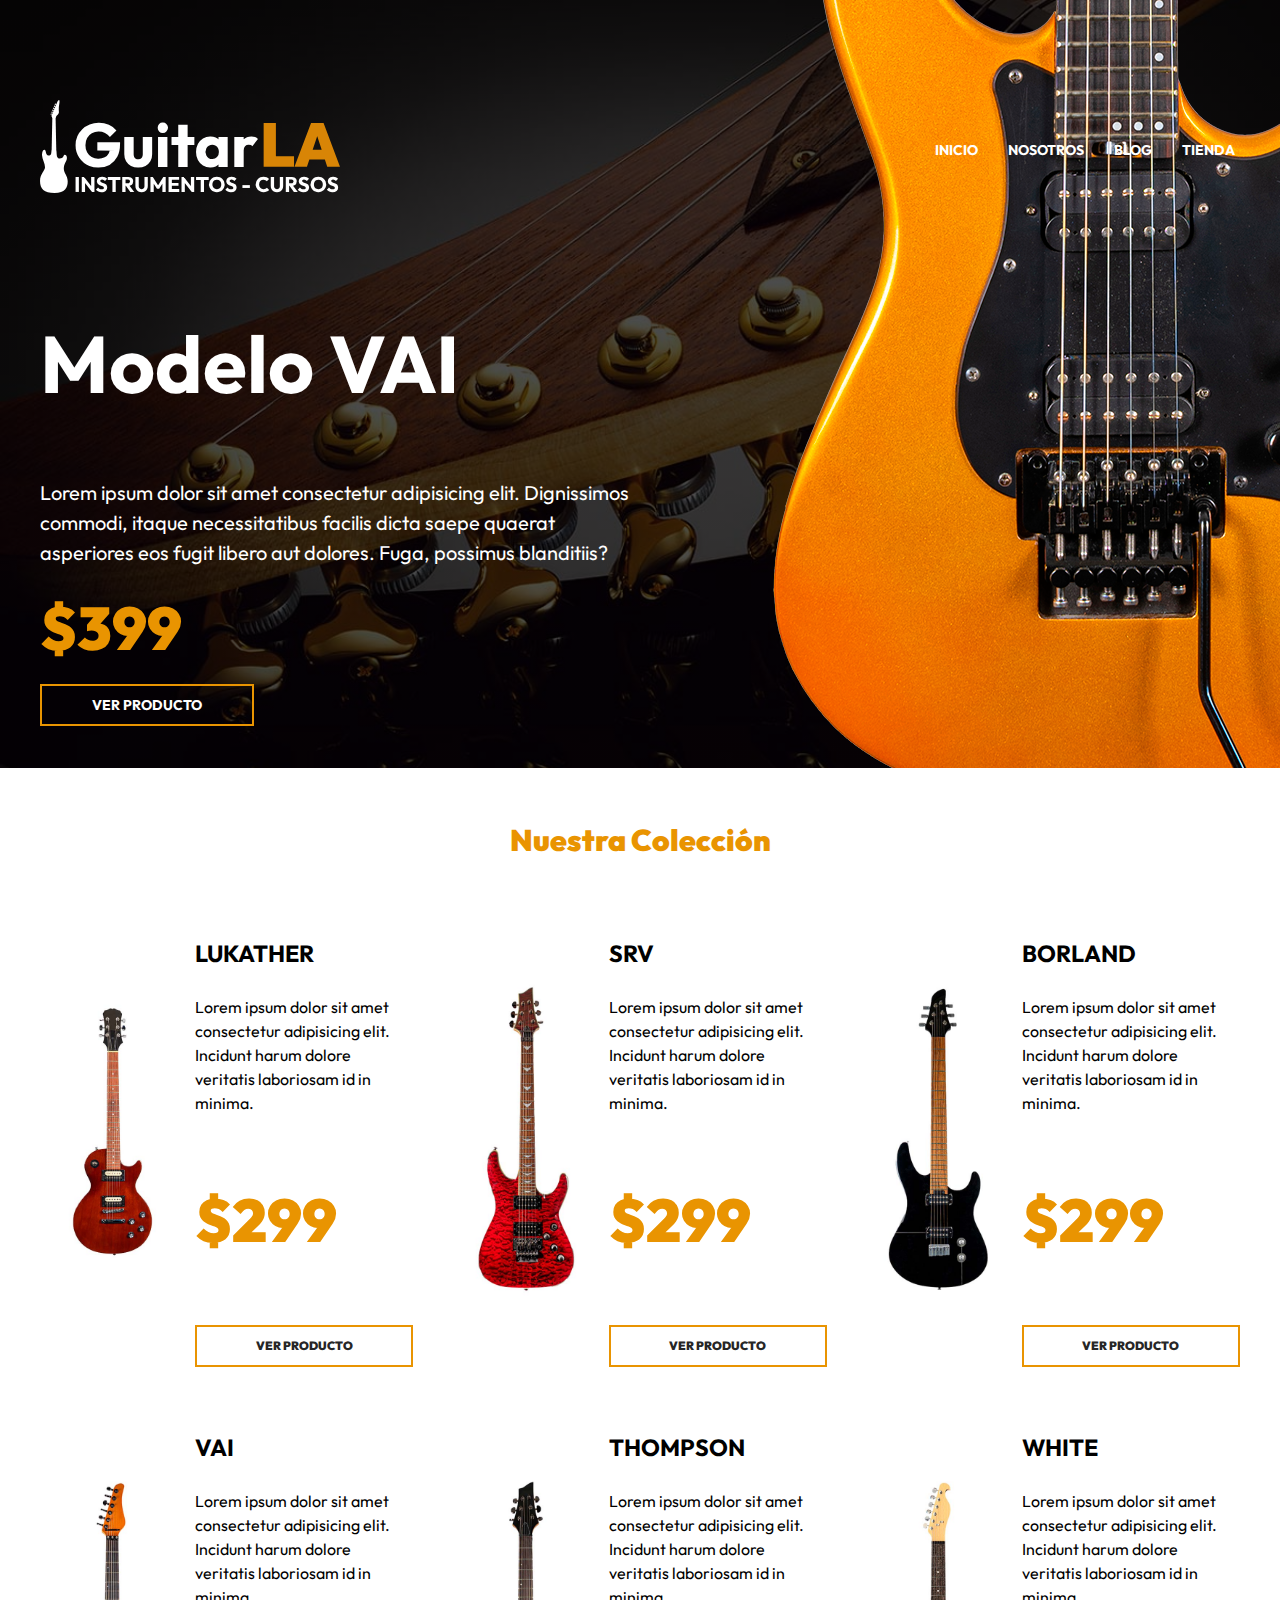
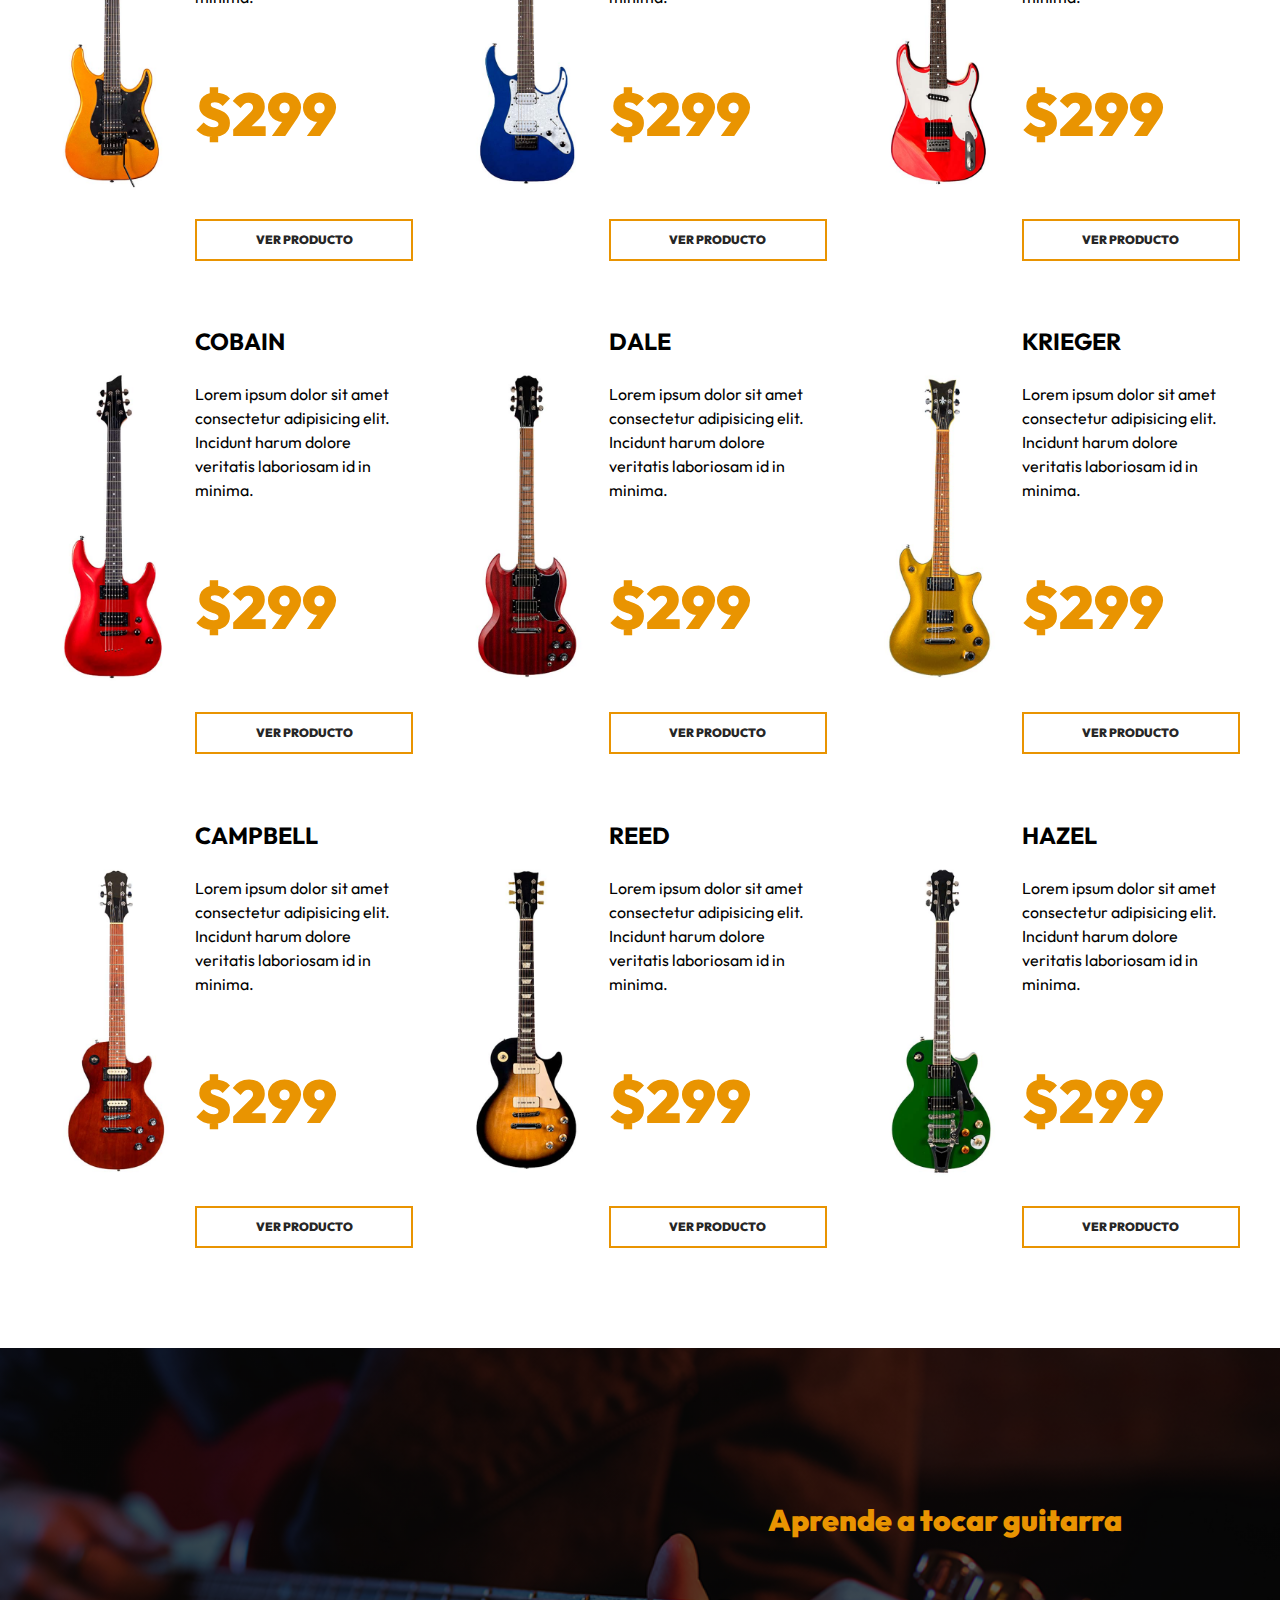
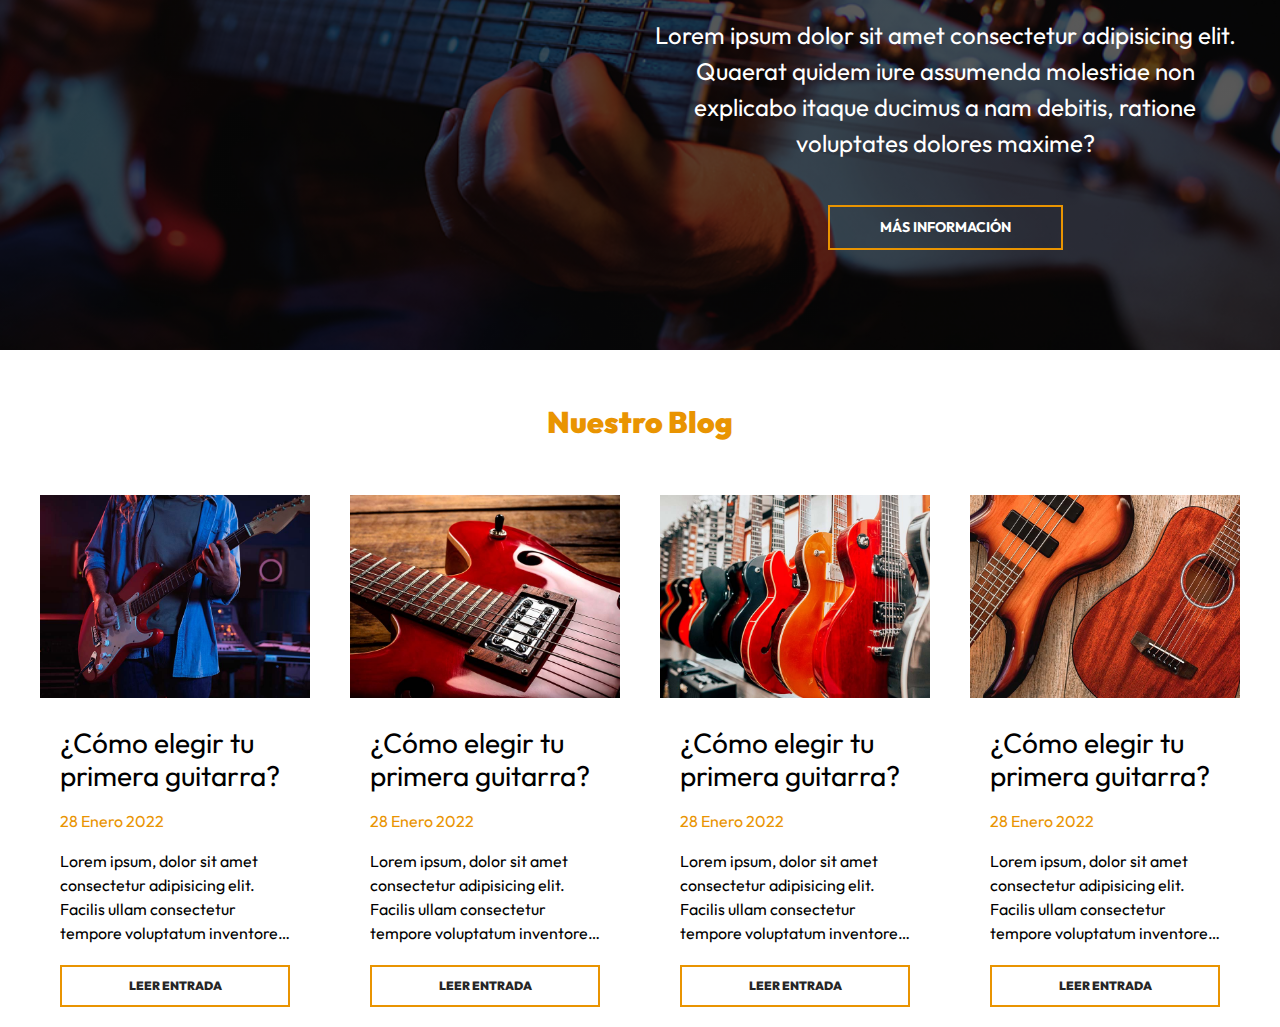
<file: index.html>
<!DOCTYPE html>
<html lang="en">
<head>
    <meta charset="UTF-8">
    <meta http-equiv="X-UA-Compatible" content="IE=edge">
    <meta name="viewport" content="width=device-width, initial-scale=1.0">
    <title>GuitarLA Store</title>
    <link rel="stylesheet" href="css/normalize.css">
    <link rel="preconnect" href="https://fonts.googleapis.com">
    <link rel="preconnect" href="https://fonts.gstatic.com" crossorigin>
    <link href="https://fonts.googleapis.com/css2?family=Outfit:wght@400;700;900&display=swap" rel="stylesheet"> 
    <link rel="stylesheet" href="css/app.css">
</head>
<body>
    <header class="header">
        <div class="header__contenedor">
            <div class="header__barra">
                <a href="/"><img src="img/logo.svg" alt="imagen-logo" class="header__logo"></a>
                <nav class="navegacion">
                    <a class="navegacion__enlace" href="index.html">Inicio</a>
                    <a class="navegacion__enlace" href="nosotros.html">Nosotros</a>
                    <a class="navegacion__enlace" href="blog.html">Blog</a>
                    <a class="navegacion__enlace" href="tienda.html">Tienda</a>
                </nav>
            </div> <!--barra-->
        
            <div class="modelo">
                <h1 class="modelo__nombre">Modelo VAI</h1>
                <p class="modelo__descripcion">Lorem ipsum dolor sit amet consectetur adipisicing elit. Dignissimos commodi, itaque necessitatibus facilis dicta saepe quaerat asperiores eos fugit libero aut dolores. Fuga, possimus 
                    blanditiis?</p>
                <p class="modelo__precio">$399</p>
                <a href="producto.html" class="modelo__enlace">Ver Producto</a>
                <img src="img/header_guitarra.png" alt="mmodelo guitarra" class="header__guitarra">
            </div>
    </div>
    </header>
    <main class="productos">
        <div class="productos__contenedor">
            <h2 class="productos__heading">Nuestra Colección</h2>
            <div class="productos__grid">
                <div class="producto">
                    <img src="img/guitarra_01.jpg" alt="Guitarra imagen" class="producto__imagen">
                    <div class="producto__contenido">
                        <h3 class="producto__nombre">Lukather</h3>
                        <p class="producto__descripcion">Lorem ipsum dolor sit amet consectetur adipisicing elit. Incidunt harum dolore veritatis laboriosam id in minima.</p>
                        <p class="producto__precio">$299</p>
                        <a href="producto.html" class="producto__enlace">Ver Producto</a>
                    </div>
                </div> <!--Producto-->
                <div class="producto">
                    <img src="img/guitarra_02.jpg" alt="Guitarra imagen" class="producto__imagen">
                    <div class="producto__contenido">
                        <h3 class="producto__nombre">SRV</h3>
                        <p class="producto__descripcion">Lorem ipsum dolor sit amet consectetur adipisicing elit. Incidunt harum dolore veritatis laboriosam id in minima.</p>
                        <p class="producto__precio">$299</p>
                        <a href="producto.html" class="producto__enlace">Ver Producto</a>
                    </div>
                </div> <!--Producto-->
                <div class="producto">
                    <img src="img/guitarra_03.jpg" alt="Guitarra imagen" class="producto__imagen">
                    <div class="producto__contenido">
                        <h3 class="producto__nombre">Borland</h3>
                        <p class="producto__descripcion">Lorem ipsum dolor sit amet consectetur adipisicing elit. Incidunt harum dolore veritatis laboriosam id in minima.</p>
                        <p class="producto__precio">$299</p>
                        <a href="producto.html" class="producto__enlace">Ver Producto</a>
                    </div>
                </div> <!--Producto-->
                <div class="producto">
                    <img src="img/guitarra_04.jpg" alt="Guitarra imagen" class="producto__imagen">
                    <div class="producto__contenido">
                        <h3 class="producto__nombre">VAI</h3>
                        <p class="producto__descripcion">Lorem ipsum dolor sit amet consectetur adipisicing elit. Incidunt harum dolore veritatis laboriosam id in minima.</p>
                        <p class="producto__precio">$299</p>
                        <a href="producto.html" class="producto__enlace">Ver Producto</a>
                    </div>
                </div> <!--Producto-->
                <div class="producto">
                    <img src="img/guitarra_05.jpg" alt="Guitarra imagen" class="producto__imagen">
                    <div class="producto__contenido">
                        <h3 class="producto__nombre">Thompson</h3>
                        <p class="producto__descripcion">Lorem ipsum dolor sit amet consectetur adipisicing elit. Incidunt harum dolore veritatis laboriosam id in minima.</p>
                        <p class="producto__precio">$299</p>
                        <a href="producto.html" class="producto__enlace">Ver Producto</a>
                    </div>
                </div> <!--Producto-->
                <div class="producto">
                    <img src="img/guitarra_06.jpg" alt="Guitarra imagen" class="producto__imagen">
                    <div class="producto__contenido">
                        <h3 class="producto__nombre">White</h3>
                        <p class="producto__descripcion">Lorem ipsum dolor sit amet consectetur adipisicing elit. Incidunt harum dolore veritatis laboriosam id in minima.</p>
                        <p class="producto__precio">$299</p>
                        <a href="producto.html" class="producto__enlace">Ver Producto</a>
                    </div>
                </div> <!--Producto-->
                <div class="producto">
                    <img src="img/guitarra_07.jpg" alt="Guitarra imagen" class="producto__imagen">
                    <div class="producto__contenido">
                        <h3 class="producto__nombre">Cobain</h3>
                        <p class="producto__descripcion">Lorem ipsum dolor sit amet consectetur adipisicing elit. Incidunt harum dolore veritatis laboriosam id in minima.</p>
                        <p class="producto__precio">$299</p>
                        <a href="producto.html" class="producto__enlace">Ver Producto</a>
                    </div>
                </div> <!--Producto-->
                <div class="producto">
                    <img src="img/guitarra_08.jpg" alt="Guitarra imagen" class="producto__imagen">
                    <div class="producto__contenido">
                        <h3 class="producto__nombre">Dale</h3>
                        <p class="producto__descripcion">Lorem ipsum dolor sit amet consectetur adipisicing elit. Incidunt harum dolore veritatis laboriosam id in minima.</p>
                        <p class="producto__precio">$299</p>
                        <a href="producto.html" class="producto__enlace">Ver Producto</a>
                    </div>
                </div> <!--Producto-->
                <div class="producto">
                    <img src="img/guitarra_09.jpg" alt="Guitarra imagen" class="producto__imagen">
                    <div class="producto__contenido">
                        <h3 class="producto__nombre">Krieger</h3>
                        <p class="producto__descripcion">Lorem ipsum dolor sit amet consectetur adipisicing elit. Incidunt harum dolore veritatis laboriosam id in minima.</p>
                        <p class="producto__precio">$299</p>
                        <a href="producto.html" class="producto__enlace">Ver Producto</a>
                    </div>
                </div> <!--Producto-->
                <div class="producto">
                    <img src="img/guitarra_10.jpg" alt="Guitarra imagen" class="producto__imagen">
                    <div class="producto__contenido">
                        <h3 class="producto__nombre">Campbell</h3>
                        <p class="producto__descripcion">Lorem ipsum dolor sit amet consectetur adipisicing elit. Incidunt harum dolore veritatis laboriosam id in minima.</p>
                        <p class="producto__precio">$299</p>
                        <a href="producto.html" class="producto__enlace">Ver Producto</a>
                    </div>
                </div> <!--Producto-->
                <div class="producto">
                    <img src="img/guitarra_11.jpg" alt="Guitarra imagen" class="producto__imagen">
                    <div class="producto__contenido">
                        <h3 class="producto__nombre">Reed</h3>
                        <p class="producto__descripcion">Lorem ipsum dolor sit amet consectetur adipisicing elit. Incidunt harum dolore veritatis laboriosam id in minima.</p>
                        <p class="producto__precio">$299</p>
                        <a href="producto.html" class="producto__enlace">Ver Producto</a>
                    </div>
                </div> <!--Producto-->
                <div class="producto">
                    <img src="img/guitarra_12.jpg" alt="Guitarra imagen" class="producto__imagen">
                    <div class="producto__contenido">
                        <h3 class="producto__nombre">Hazel</h3>
                        <p class="producto__descripcion">Lorem ipsum dolor sit amet consectetur adipisicing elit. Incidunt harum dolore veritatis laboriosam id in minima.</p>
                        <p class="producto__precio">$299</p>
                        <a href="producto.html" class="producto__enlace">Ver Producto</a>
                    </div>
                </div> <!--Producto-->
                
            </div> <!--grid-->
        </div>
    </main>
    <section class="cursos">
        <div class="cursos__contenedor cursos__grid">
            <div class="cursos__contenido">
                <h2 class="cursos__heading">Aprende a tocar guitarra</h2>
                <p class="cursos__texto">
                    Lorem ipsum dolor sit amet consectetur adipisicing elit. Quaerat quidem iure assumenda molestiae non explicabo itaque ducimus a nam debitis, ratione voluptates dolores maxime?
                </p>
                <a href="#" class="cursos__enlace">Más información</a>
            </div>
        </div>
    </section>
    <section class="blog">
        <h2 class="blog__heading">Nuestro Blog</h2>
        <div class="blog__contenedor blog__grid">
            <article class="entrada">
                <img src="img/blog_1.jpg" alt="imagen-entrada" class="entrada__imagen">
                <div class="entrada__contenido">
                    <h3 class="entrada__titulo">¿Cómo elegir tu primera guitarra?</h3>
                    <p class="entrada__fecha">28 Enero 2022</p>
                    <p class="entrada__texto">
                        Lorem ipsum, dolor sit amet consectetur adipisicing elit. Facilis ullam consectetur tempore voluptatum inventore quas laboriosam ad commodi iste, dolorem, vel in, 
                        labore autem? Nihil commodi quos, aut dolorum, vero, ab natus sequi quis ipsam facilis libero?
                    </p>
                    <a href="entrada.html" class="entrada__enlace">leer entrada</a>
                </div>
            </article> <!--articulo-->
            <article class="entrada">
                <img src="img/blog_2.jpg" alt="imagen-entrada" class="entrada__imagen">
                <div class="entrada__contenido">
                    <h3 class="entrada__titulo">¿Cómo elegir tu primera guitarra?</h3>
                    <p class="entrada__fecha">28 Enero 2022</p>
                    <p class="entrada__texto">
                        Lorem ipsum, dolor sit amet consectetur adipisicing elit. Facilis ullam consectetur tempore voluptatum inventore quas laboriosam ad commodi iste, dolorem, vel in, 
                        labore autem? Nihil commodi quos, aut dolorum, vero, ab natus sequi quis ipsam facilis libero?
                    </p>
                    <a href="entrada.html" class="entrada__enlace">leer entrada</a>
                </div>
            </article> <!--articulo-->
            <article class="entrada">
                <img src="img/blog_3.jpg" alt="imagen-entrada" class="entrada__imagen">
                <div class="entrada__contenido">
                    <h3 class="entrada__titulo">¿Cómo elegir tu primera guitarra?</h3>
                    <p class="entrada__fecha">28 Enero 2022</p>
                    <p class="entrada__texto">
                        Lorem ipsum, dolor sit amet consectetur adipisicing elit. Facilis ullam consectetur tempore voluptatum inventore quas laboriosam ad commodi iste, dolorem, vel in, 
                        labore autem? Nihil commodi quos, aut dolorum, vero, ab natus sequi quis ipsam facilis libero?
                    </p>
                    <a href="entrada.html" class="entrada__enlace">leer entrada</a>
                </div>
            </article> <!--articulo-->
            <article class="entrada">
                <img src="img/blog_4.jpg" alt="imagen-entrada" class="entrada__imagen">
                <div class="entrada__contenido">
                    <h3 class="entrada__titulo">¿Cómo elegir tu primera guitarra?</h3>
                    <p class="entrada__fecha">28 Enero 2022</p>
                    <p class="entrada__texto">
                        Lorem ipsum, dolor sit amet consectetur adipisicing elit. Facilis ullam consectetur tempore voluptatum inventore quas laboriosam ad commodi iste, dolorem, vel in, 
                        labore autem? Nihil commodi quos, aut dolorum, vero, ab natus sequi quis ipsam facilis libero?
                    </p>
                    <a href="entrada.html" class="entrada__enlace">leer entrada</a>
                </div>
            </article> <!--articulo-->
        </div>
    </section>
</body>
</html>
</file>
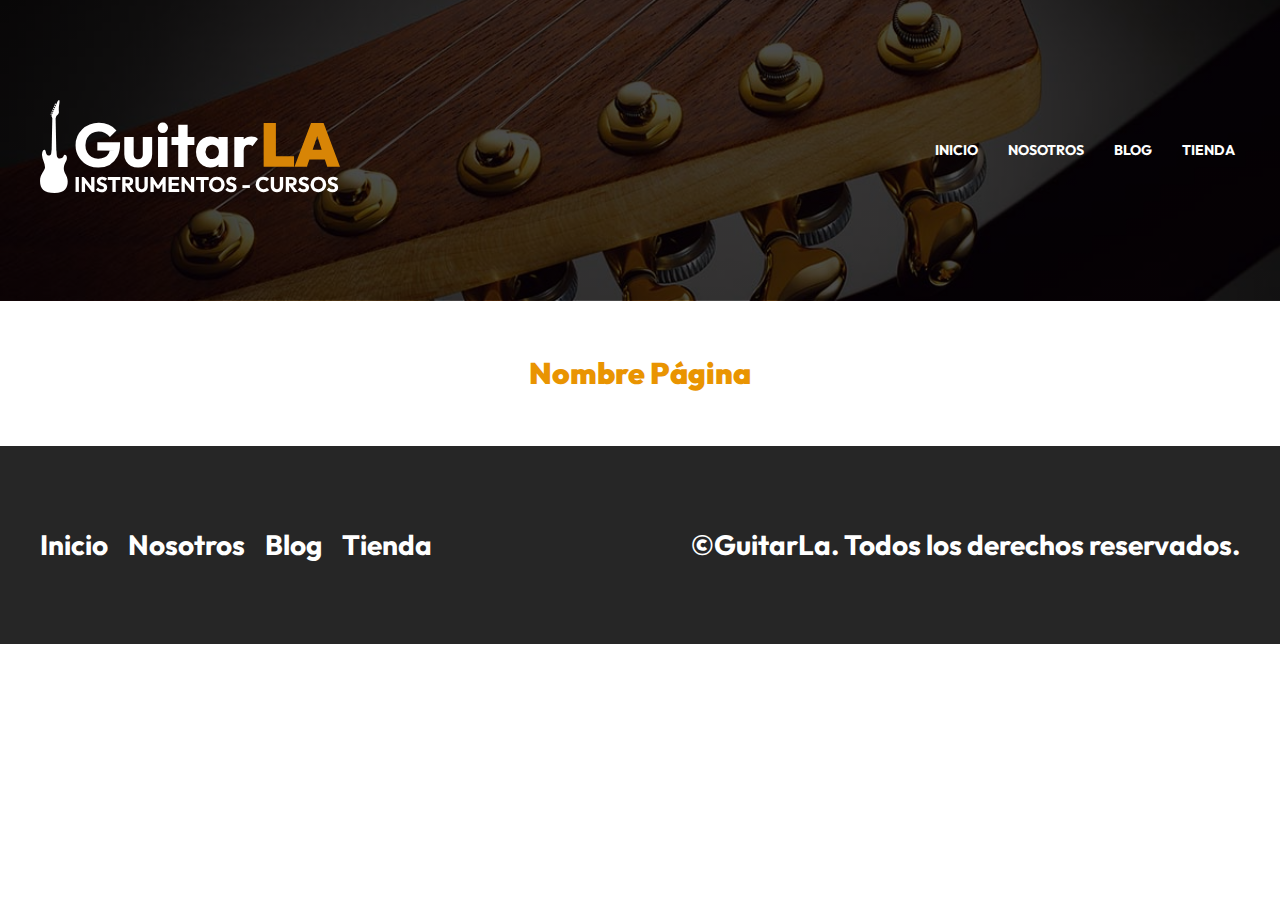
<file: base.html>
<!DOCTYPE html>
<html lang="en">
<head>
    <meta charset="UTF-8">
    <meta http-equiv="X-UA-Compatible" content="IE=edge">
    <meta name="viewport" content="width=device-width, initial-scale=1.0">
    <title>GuitarLA Store</title>
    <link rel="stylesheet" href="css/normalize.css">
    <link rel="preconnect" href="https://fonts.googleapis.com">
    <link rel="preconnect" href="https://fonts.gstatic.com" crossorigin>
    <link href="https://fonts.googleapis.com/css2?family=Outfit:wght@400;700;900&display=swap" rel="stylesheet"> 
    <link rel="stylesheet" href="css/app.css">
</head>
<body>
    <header class="header">
        <div class="header__contenedor">
            <div class="header__barra">
                <a href="/"><img src="img/logo.svg" alt="imagen-logo" class="header__logo"></a>
                <nav class="navegacion">
                    <a class="navegacion__enlace" href="index.html">Inicio</a>
                    <a class="navegacion__enlace" href="nosotros.html">Nosotros</a>
                    <a class="navegacion__enlace" href="blog.html">Blog</a>
                    <a class="navegacion__enlace" href="tienda.html">Tienda</a>
                </nav>
            </div> <!--barra-->
    </header>
    <main class="contenedor">
        <h2 class="heading">Nombre Página</h2>
    </main>
    <footer class="footer">
        <div class="footer__contenedor footer__contenido">
            <nav class="footer__nav">
                <a href="index.html" class="footer__enlace">Inicio</a>
                <a href="nosotros.html" class="footer__enlace">Nosotros</a>
                <a href="blog.html" class="footer__enlace"> Blog</a>
                <a href="tienda" class="footer__enlace">Tienda</a>
            </nav>
            <p class="footer__copyright">&copy;GuitarLa. Todos los derechos reservados.</p>
        </div>
    </footer>
</body>
</html>
</file>
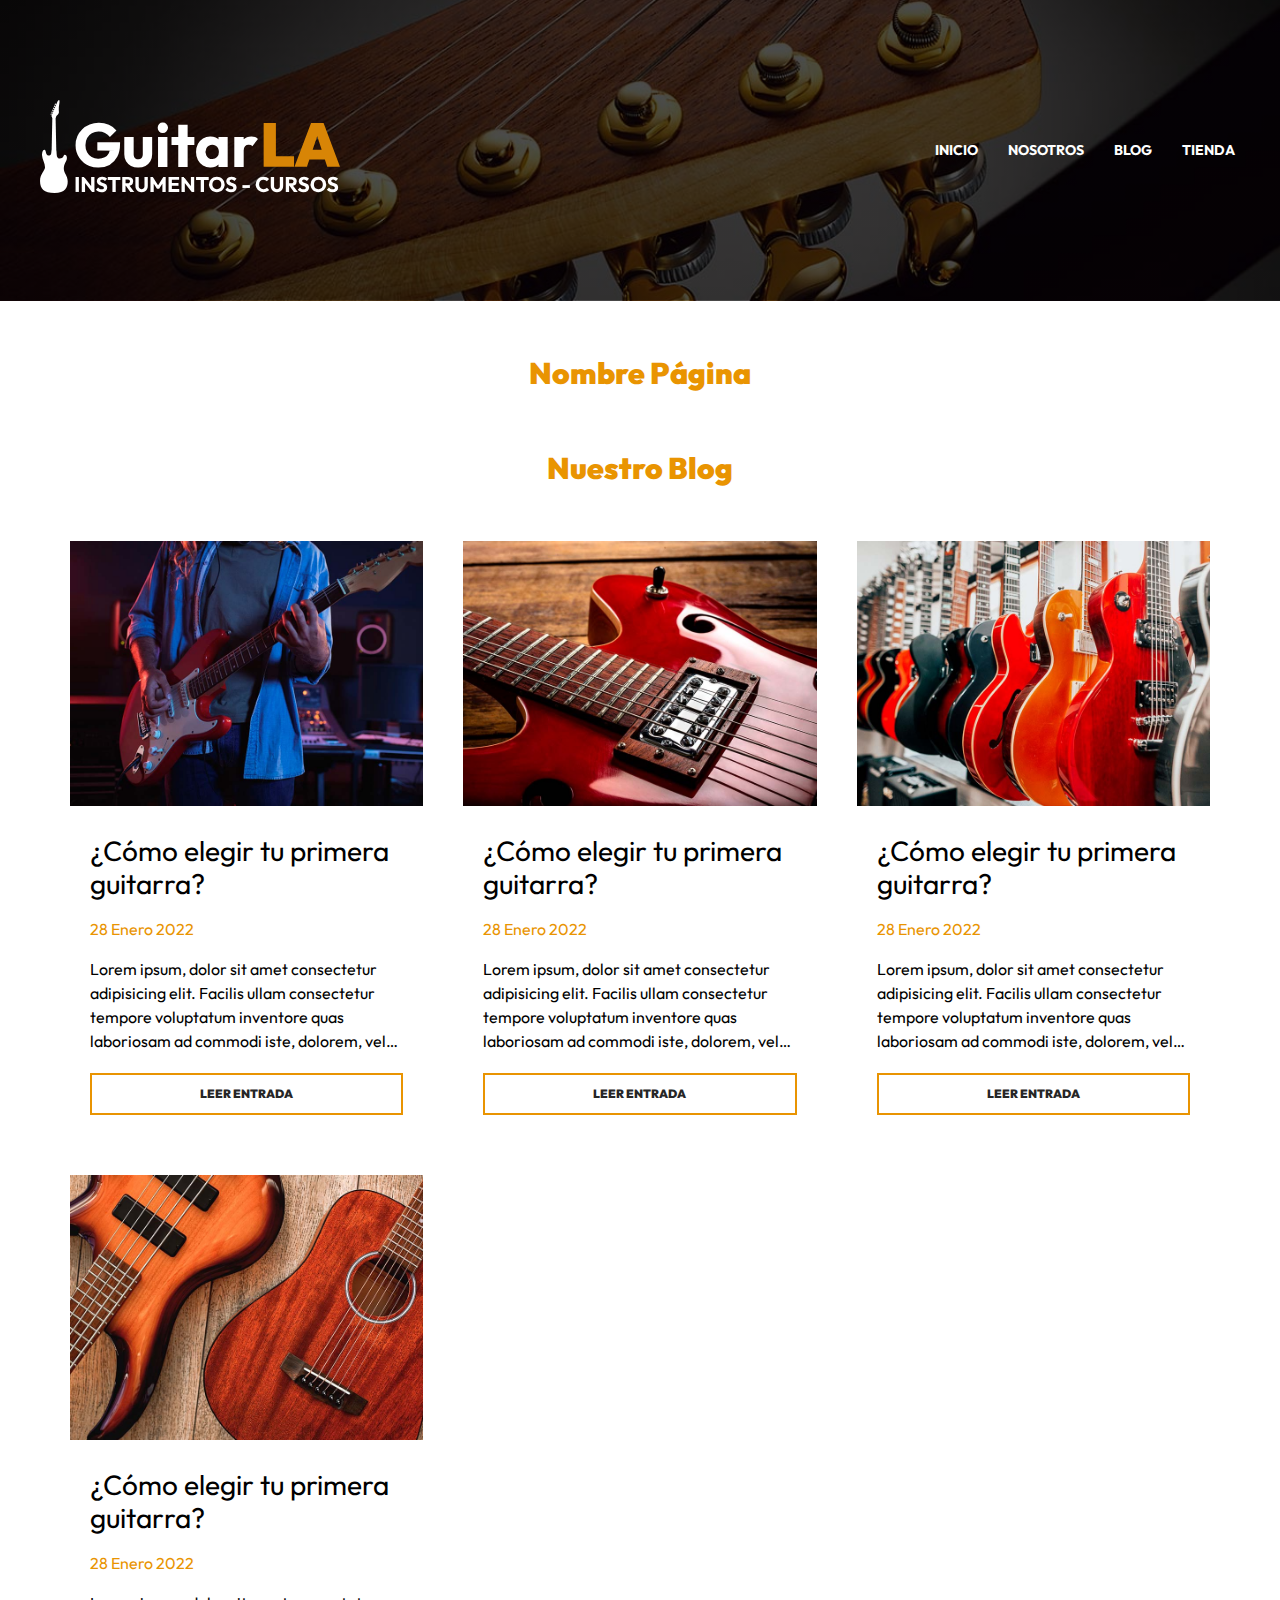
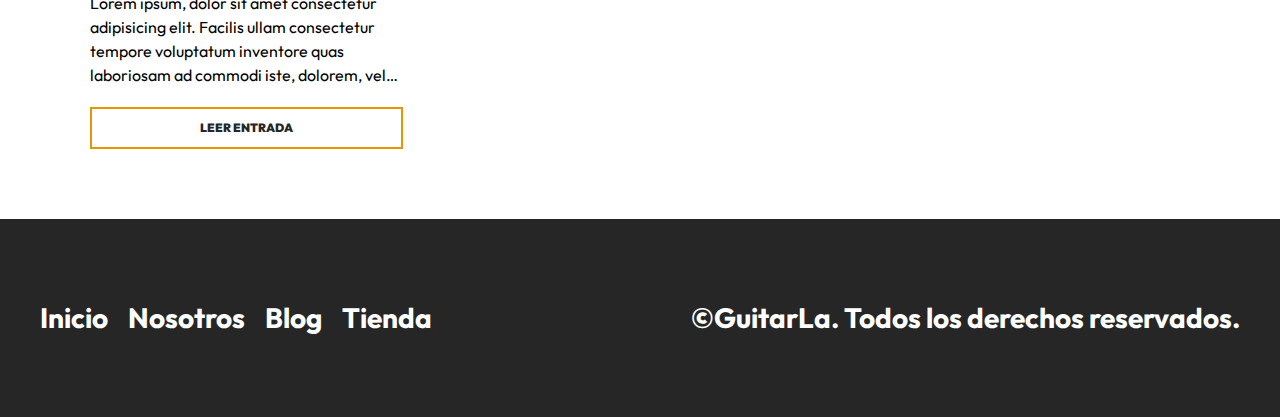
<file: blog.html>
<!DOCTYPE html>
<html lang="en">
<head>
    <meta charset="UTF-8">
    <meta http-equiv="X-UA-Compatible" content="IE=edge">
    <meta name="viewport" content="width=device-width, initial-scale=1.0">
    <title>GuitarLA Store</title>
    <link rel="stylesheet" href="css/normalize.css">
    <link rel="preconnect" href="https://fonts.googleapis.com">
    <link rel="preconnect" href="https://fonts.gstatic.com" crossorigin>
    <link href="https://fonts.googleapis.com/css2?family=Outfit:wght@400;700;900&display=swap" rel="stylesheet"> 
    <link rel="stylesheet" href="css/app.css">
</head>
<body>
    <header class="header">
        <div class="header__contenedor">
            <div class="header__barra">
                <a href="/"><img src="img/logo.svg" alt="imagen-logo" class="header__logo"></a>
                <nav class="navegacion">
                    <a class="navegacion__enlace" href="index.html">Inicio</a>
                    <a class="navegacion__enlace" href="nosotros.html">Nosotros</a>
                    <a class="navegacion__enlace" href="blog.html">Blog</a>
                    <a class="navegacion__enlace" href="tienda.html">Tienda</a>
                </nav>
            </div> <!--barra-->
    </header>
    <main class="contenedor">
        <h2 class="heading">Nombre Página</h2>
        <section class="blog">
            <h2 class="blog__heading">Nuestro Blog</h2>
            <div class="blog__contenedor blog__grid blog__grid--pagina">
                <article class="entrada">
                    <img src="img/blog_1.jpg" alt="imagen-entrada" class="entrada__imagen">
                    <div class="entrada__contenido">
                        <h3 class="entrada__titulo">¿Cómo elegir tu primera guitarra?</h3>
                        <p class="entrada__fecha">28 Enero 2022</p>
                        <p class="entrada__texto">
                            Lorem ipsum, dolor sit amet consectetur adipisicing elit. Facilis ullam consectetur tempore voluptatum inventore quas laboriosam ad commodi iste, dolorem, vel in, 
                            labore autem? Nihil commodi quos, aut dolorum, vero, ab natus sequi quis ipsam facilis libero?
                        </p>
                        <a href="entrada.html" class="entrada__enlace">leer entrada</a>
                    </div>
                </article> <!--articulo-->
                <article class="entrada">
                    <img src="img/blog_2.jpg" alt="imagen-entrada" class="entrada__imagen">
                    <div class="entrada__contenido">
                        <h3 class="entrada__titulo">¿Cómo elegir tu primera guitarra?</h3>
                        <p class="entrada__fecha">28 Enero 2022</p>
                        <p class="entrada__texto">
                            Lorem ipsum, dolor sit amet consectetur adipisicing elit. Facilis ullam consectetur tempore voluptatum inventore quas laboriosam ad commodi iste, dolorem, vel in, 
                            labore autem? Nihil commodi quos, aut dolorum, vero, ab natus sequi quis ipsam facilis libero?
                        </p>
                        <a href="entrada.html" class="entrada__enlace">leer entrada</a>
                    </div>
                </article> <!--articulo-->
                <article class="entrada">
                    <img src="img/blog_3.jpg" alt="imagen-entrada" class="entrada__imagen">
                    <div class="entrada__contenido">
                        <h3 class="entrada__titulo">¿Cómo elegir tu primera guitarra?</h3>
                        <p class="entrada__fecha">28 Enero 2022</p>
                        <p class="entrada__texto">
                            Lorem ipsum, dolor sit amet consectetur adipisicing elit. Facilis ullam consectetur tempore voluptatum inventore quas laboriosam ad commodi iste, dolorem, vel in, 
                            labore autem? Nihil commodi quos, aut dolorum, vero, ab natus sequi quis ipsam facilis libero?
                        </p>
                        <a href="entrada.html" class="entrada__enlace">leer entrada</a>
                    </div>
                </article> <!--articulo-->
                <article class="entrada">
                    <img src="img/blog_4.jpg" alt="imagen-entrada" class="entrada__imagen">
                    <div class="entrada__contenido">
                        <h3 class="entrada__titulo">¿Cómo elegir tu primera guitarra?</h3>
                        <p class="entrada__fecha">28 Enero 2022</p>
                        <p class="entrada__texto">
                            Lorem ipsum, dolor sit amet consectetur adipisicing elit. Facilis ullam consectetur tempore voluptatum inventore quas laboriosam ad commodi iste, dolorem, vel in, 
                            labore autem? Nihil commodi quos, aut dolorum, vero, ab natus sequi quis ipsam facilis libero?
                        </p>
                        <a href="entrada.html" class="entrada__enlace">leer entrada</a>
                    </div>
                </article> <!--articulo-->
            </div>
        </section>

    </main>
    <footer class="footer">
        <div class="footer__contenedor footer__contenido">
            <nav class="footer__nav">
                <a href="index.html" class="footer__enlace">Inicio</a>
                <a href="nosotros.html" class="footer__enlace">Nosotros</a>
                <a href="blog.html" class="footer__enlace"> Blog</a>
                <a href="tienda" class="footer__enlace">Tienda</a>
            </nav>
            <p class="footer__copyright">&copy;GuitarLa. Todos los derechos reservados.</p>
        </div>
    </footer>
</body>
</html>
</file>
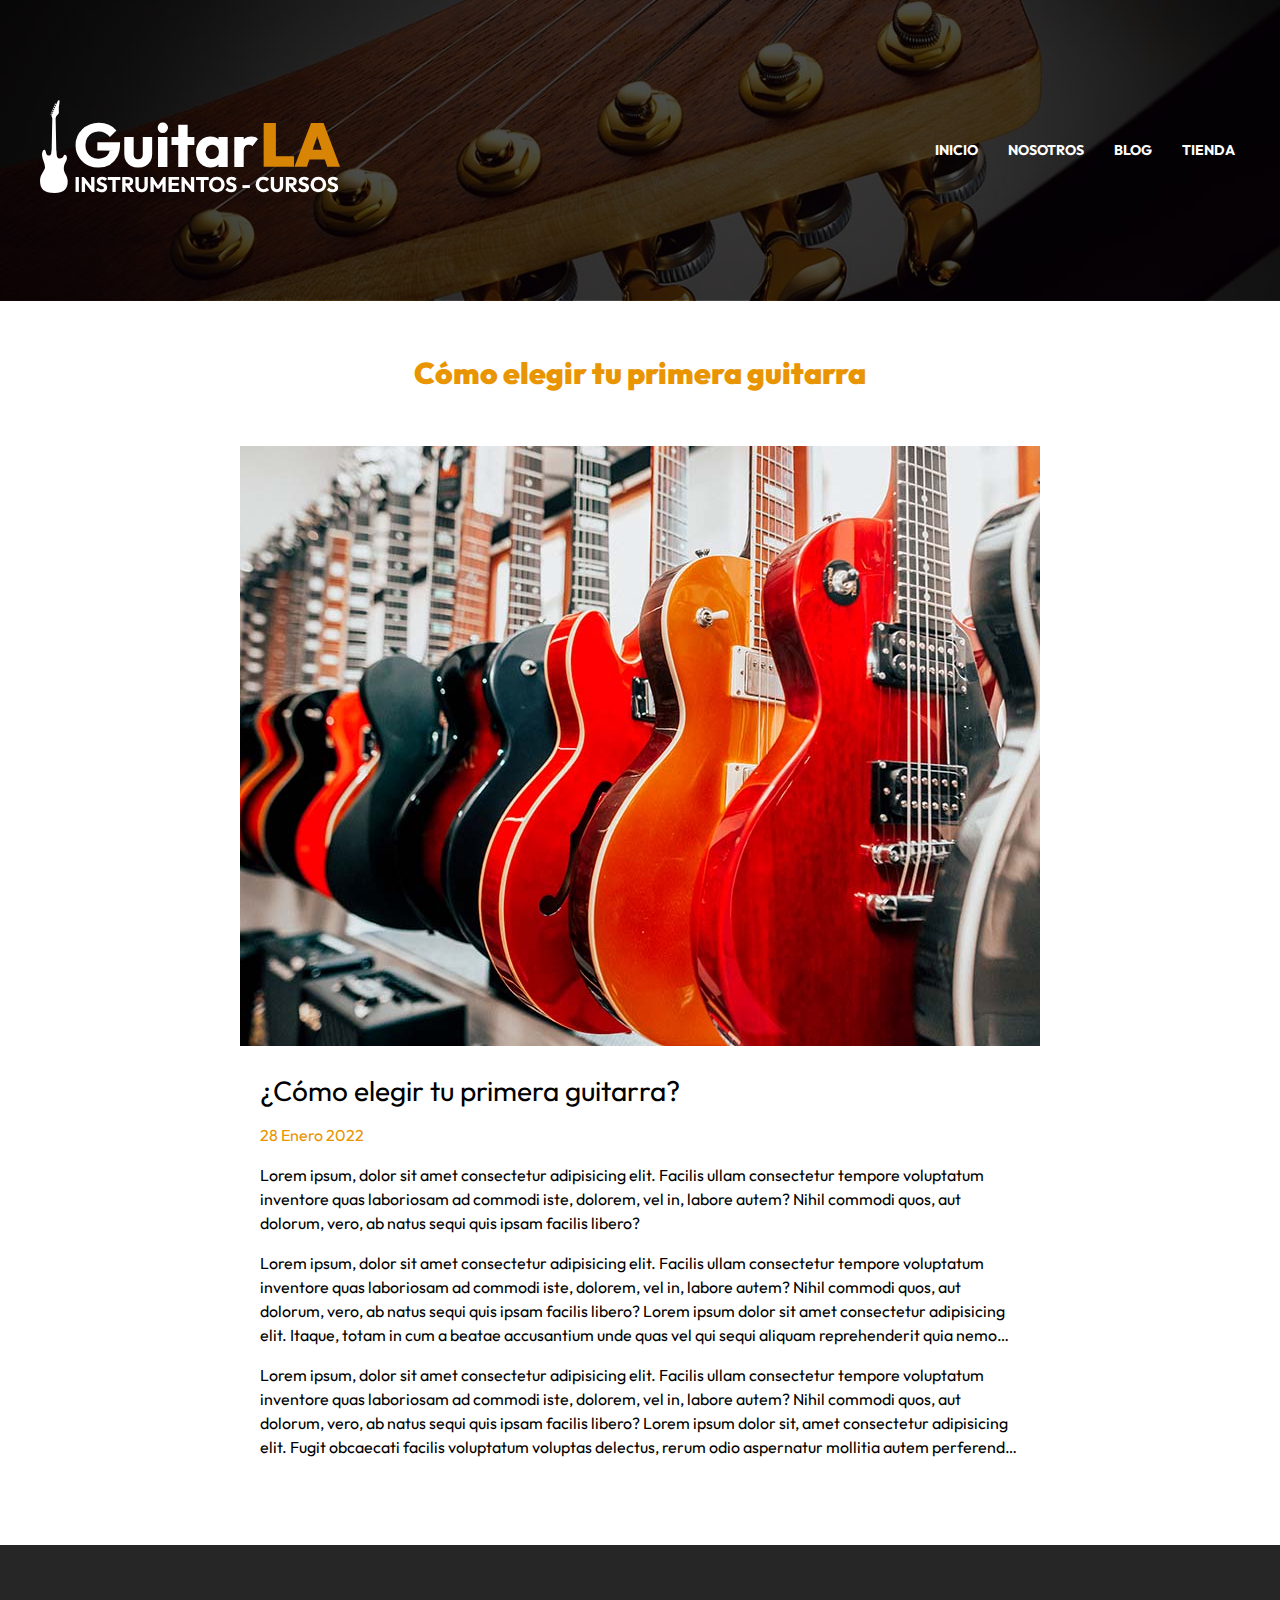
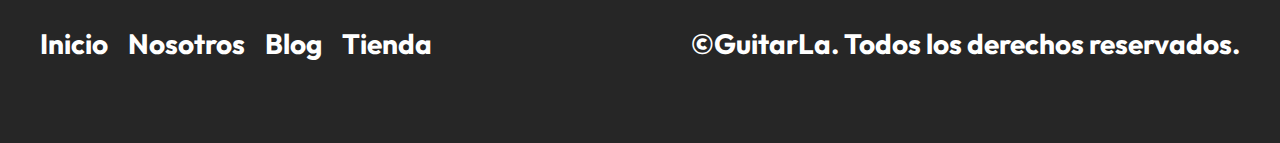
<file: entrada.html>
<!DOCTYPE html>
<html lang="en">
<head>
    <meta charset="UTF-8">
    <meta http-equiv="X-UA-Compatible" content="IE=edge">
    <meta name="viewport" content="width=device-width, initial-scale=1.0">
    <title>GuitarLA Store</title>
    <link rel="stylesheet" href="css/normalize.css">
    <link rel="preconnect" href="https://fonts.googleapis.com">
    <link rel="preconnect" href="https://fonts.gstatic.com" crossorigin>
    <link href="https://fonts.googleapis.com/css2?family=Outfit:wght@400;700;900&display=swap" rel="stylesheet"> 
    <link rel="stylesheet" href="css/app.css">
</head>
<body>
    <header class="header">
        <div class="header__contenedor">
            <div class="header__barra">
                <a href="/"><img src="img/logo.svg" alt="imagen-logo" class="header__logo"></a>
                <nav class="navegacion">
                    <a class="navegacion__enlace" href="index.html">Inicio</a>
                    <a class="navegacion__enlace" href="nosotros.html">Nosotros</a>
                    <a class="navegacion__enlace" href="blog.html">Blog</a>
                    <a class="navegacion__enlace" href="tienda.html">Tienda</a>
                </nav>
            </div> <!--barra-->
    </header>
    <main class="contenedor">
        <h2 class="heading">Cómo elegir tu primera guitarra</h2>
        <article class="entrada">
            <img src="img/blog_3.jpg" alt="imagen-entrada" class="entrada__imagen">
            <div class="entrada__contenido">
                <h3 class="entrada__titulo">¿Cómo elegir tu primera guitarra?</h3>
                <p class="entrada__fecha">28 Enero 2022</p>
                <p class="entrada__texto">
                    Lorem ipsum, dolor sit amet consectetur adipisicing elit. Facilis ullam consectetur tempore voluptatum inventore quas laboriosam ad commodi iste, dolorem, vel in, 
                    labore autem? Nihil commodi quos, aut dolorum, vero, ab natus sequi quis ipsam facilis libero?
                </p>
                <p class="entrada__texto">
                    Lorem ipsum, dolor sit amet consectetur adipisicing elit. Facilis ullam consectetur tempore voluptatum inventore quas laboriosam ad commodi iste, dolorem, vel in, 
                    labore autem? Nihil commodi quos, aut dolorum, vero, ab natus sequi quis ipsam facilis libero?
                    Lorem ipsum dolor sit amet consectetur adipisicing elit. Itaque, totam in cum a beatae accusantium unde quas vel qui sequi aliquam reprehenderit quia nemo aut veniam praesentium perferendis nisi rem dolorem quis impedit et! Mollitia neque alias quia perspiciatis eaque, quidem repellendus modi!
                </p>
                <p class="entrada__texto">
                    Lorem ipsum, dolor sit amet consectetur adipisicing elit. Facilis ullam consectetur tempore voluptatum inventore quas laboriosam ad commodi iste, dolorem, vel in, 
                    labore autem? Nihil commodi quos, aut dolorum, vero, ab natus sequi quis ipsam facilis libero?
                    Lorem ipsum dolor sit, amet consectetur adipisicing elit. Fugit obcaecati facilis voluptatum voluptas delectus, rerum odio aspernatur mollitia autem perferendis debitis iure cum doloremque. In modi, ipsam, repellendus amet exercitationem, vitae nostrum accusantium atque repellat eum optio. Autem, ducimus temporibus facilis blanditiis nam sapiente iure sunt consequuntur sequi magnam libero omnis quae doloribus, perferendis soluta aut in obcaecati minima fugit fuga. Molestiae reprehenderit sit distinctio repellendus iure!
                </p>
            </div>
        </article> <!--articulo-->
    </main>
    <footer class="footer">
        <div class="footer__contenedor footer__contenido">
            <nav class="footer__nav">
                <a href="index.html" class="footer__enlace">Inicio</a>
                <a href="nosotros.html" class="footer__enlace">Nosotros</a>
                <a href="blog.html" class="footer__enlace"> Blog</a>
                <a href="tienda" class="footer__enlace">Tienda</a>
            </nav>
            <p class="footer__copyright">&copy;GuitarLa. Todos los derechos reservados.</p>
        </div>
    </footer>
</body>
</html>
</file>
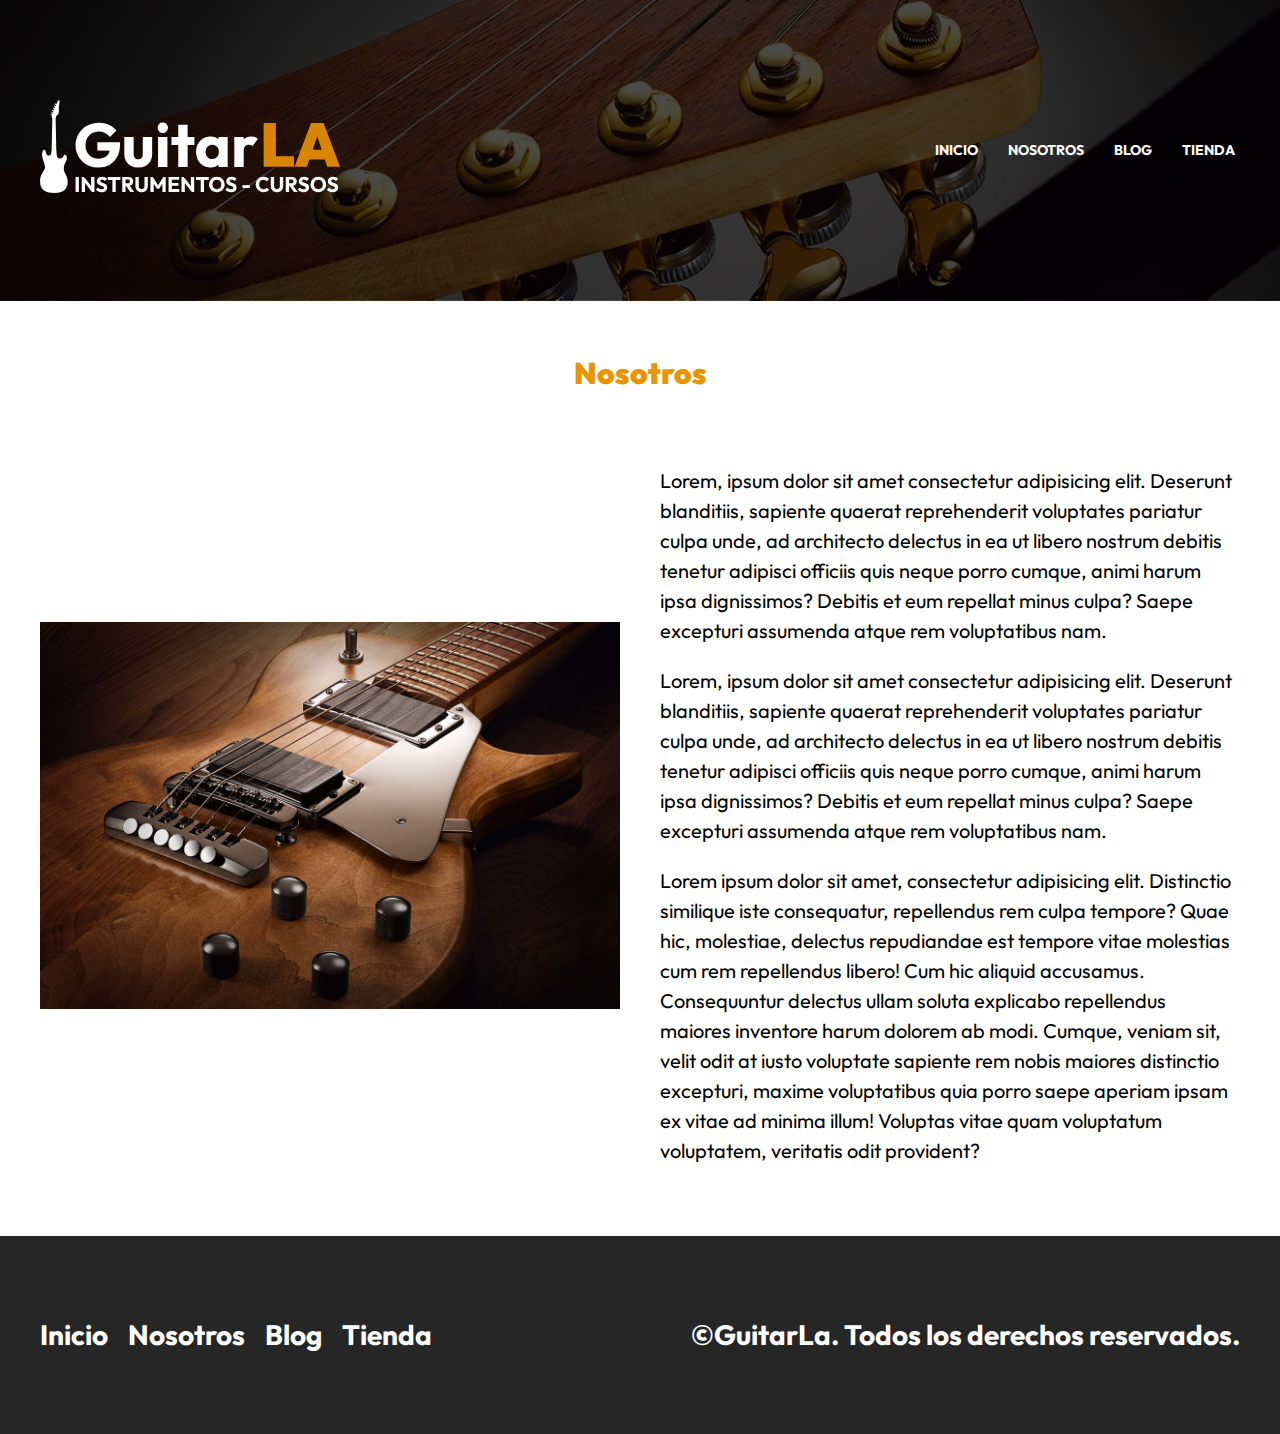
<file: nosotros.html>
<!DOCTYPE html>
<html lang="en">
<head>
    <meta charset="UTF-8">
    <meta http-equiv="X-UA-Compatible" content="IE=edge">
    <meta name="viewport" content="width=device-width, initial-scale=1.0">
    <title>GuitarLA Nosotros</title>
    <link rel="stylesheet" href="css/normalize.css">
    <link rel="preconnect" href="https://fonts.googleapis.com">
    <link rel="preconnect" href="https://fonts.gstatic.com" crossorigin>
    <link href="https://fonts.googleapis.com/css2?family=Outfit:wght@400;700;900&display=swap" rel="stylesheet"> 
    <link rel="stylesheet" href="css/app.css">
</head>
<body>
    <header class="header">
        <div class="header__contenedor">
            <div class="header__barra">
                <a href="/"><img src="img/logo.svg" alt="imagen-logo" class="header__logo"></a>
                <nav class="navegacion">
                    <a class="navegacion__enlace" href="index.html">Inicio</a>
                    <a class="navegacion__enlace" href="nosotros.html">Nosotros</a>
                    <a class="navegacion__enlace" href="blog.html">Blog</a>
                    <a class="navegacion__enlace" href="tienda.html">Tienda</a>
                </nav>
            </div> <!--barra-->
    </header>
    <main class="nosotros nosotros__contenedor">
        <h2 class="nosotros__heading">Nosotros</h2>
        <div class="nosotros__grid">
            <img src="img/nosotros.jpg" alt="guitarra-negra">
            <div class="nosotros__contenido">
                <p>
                    Lorem, ipsum dolor sit amet consectetur adipisicing elit. Deserunt blanditiis, sapiente quaerat reprehenderit voluptates pariatur culpa unde, ad architecto delectus in ea ut 
                    libero nostrum debitis tenetur adipisci officiis quis neque porro cumque, animi harum ipsa dignissimos? Debitis et eum repellat minus culpa? Saepe excepturi assumenda atque 
                    rem voluptatibus nam.
                </p>
                <p>
                    Lorem, ipsum dolor sit amet consectetur adipisicing elit. Deserunt blanditiis, sapiente quaerat reprehenderit voluptates pariatur culpa unde, ad architecto delectus in ea ut 
                    libero nostrum debitis tenetur adipisci officiis quis neque porro cumque, animi harum ipsa dignissimos? Debitis et eum repellat minus culpa? Saepe excepturi assumenda atque 
                    rem voluptatibus nam.
                </p>
                <p>
                    Lorem ipsum dolor sit amet, consectetur adipisicing elit. Distinctio similique iste consequatur, repellendus rem culpa tempore? Quae hic, molestiae, delectus repudiandae 
                    est tempore vitae molestias cum rem repellendus libero! Cum hic aliquid accusamus. Consequuntur delectus ullam soluta explicabo repellendus maiores inventore harum dolorem 
                    ab modi. Cumque, veniam sit, velit odit at iusto voluptate sapiente rem nobis maiores distinctio excepturi, maxime voluptatibus quia porro saepe aperiam ipsam ex vitae ad minima 
                    illum! Voluptas vitae quam voluptatum voluptatem, veritatis odit provident?
                </p>
            </div>
        </div>
    </main>
    <footer class="footer">
        <div class="footer__contenedor footer__contenido">
            <nav class="footer__nav">
                <a href="index.html" class="footer__enlace">Inicio</a>
                <a href="nosotros.html" class="footer__enlace">Nosotros</a>
                <a href="blog.html" class="footer__enlace"> Blog</a>
                <a href="tienda" class="footer__enlace">Tienda</a>
            </nav>
            <p class="footer__copyright">&copy;GuitarLa. Todos los derechos reservados.</p>
        </div>
    </footer>
</body>
</html>
</file>
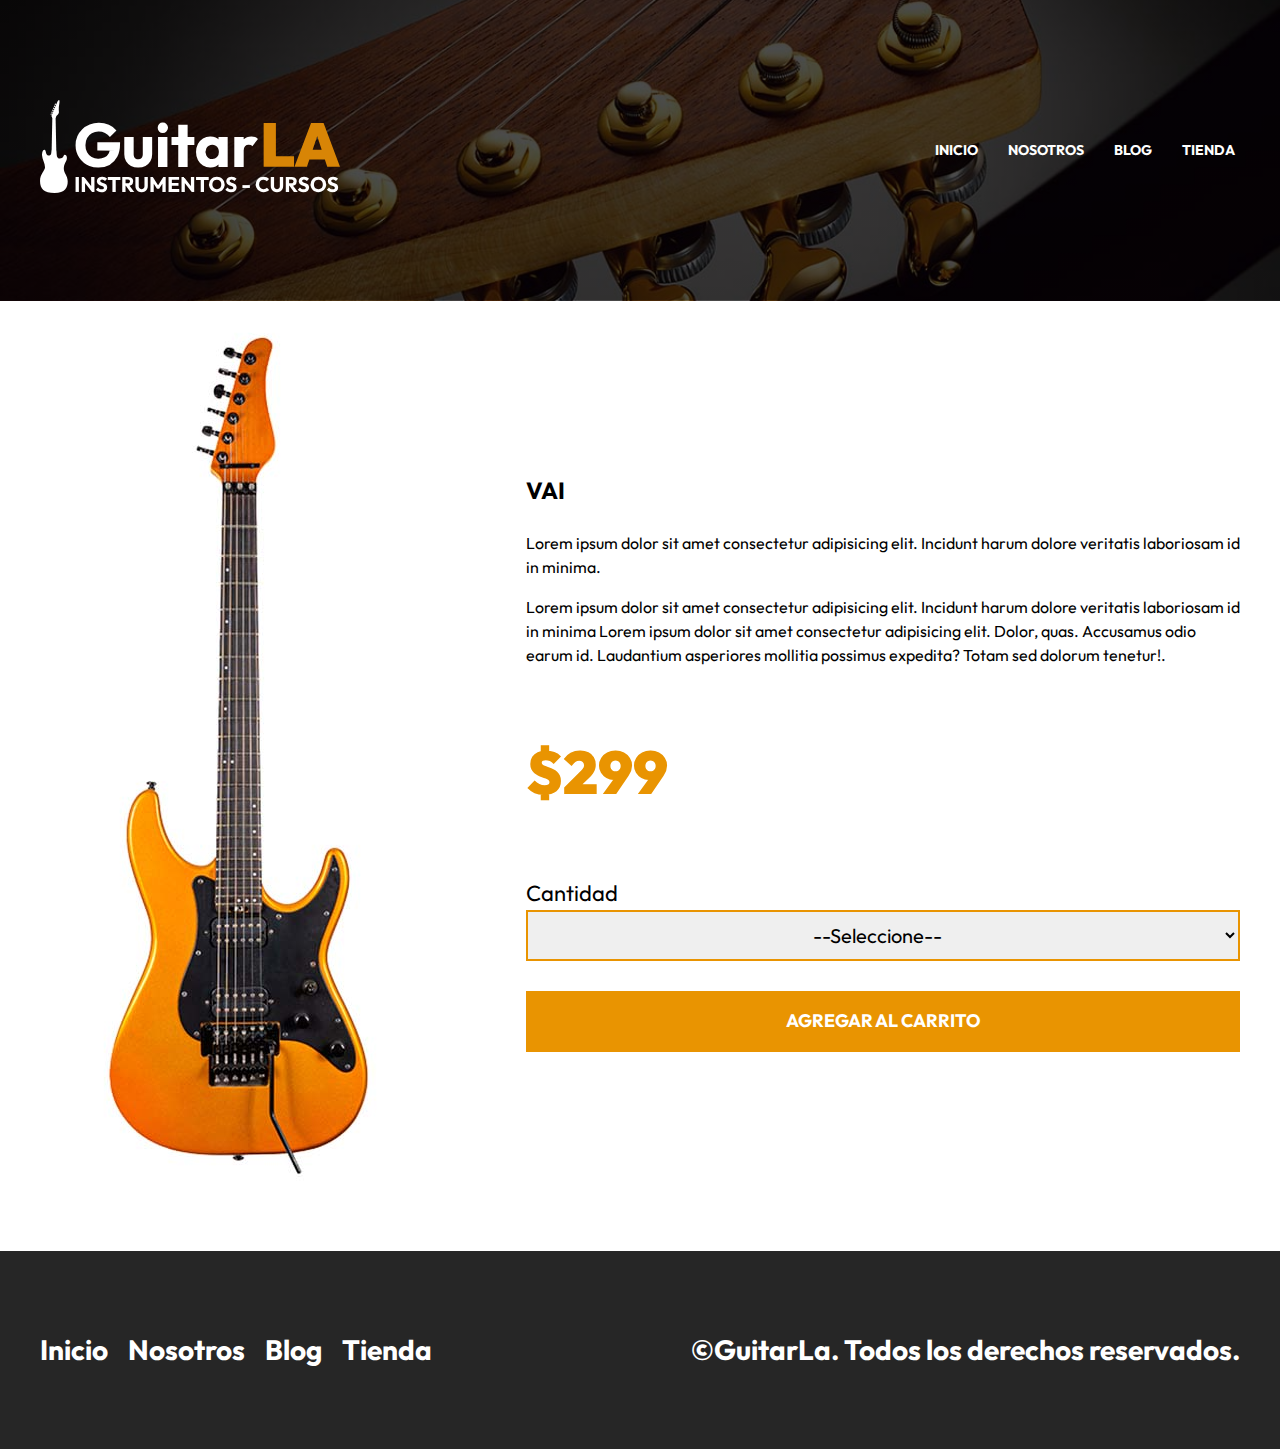
<file: producto.html>
<!DOCTYPE html>
<html lang="en">
<head>
    <meta charset="UTF-8">
    <meta http-equiv="X-UA-Compatible" content="IE=edge">
    <meta name="viewport" content="width=device-width, initial-scale=1.0">
    <title>GuitarLA Store</title>
    <link rel="stylesheet" href="css/normalize.css">
    <link rel="preconnect" href="https://fonts.googleapis.com">
    <link rel="preconnect" href="https://fonts.gstatic.com" crossorigin>
    <link href="https://fonts.googleapis.com/css2?family=Outfit:wght@400;700;900&display=swap" rel="stylesheet"> 
    <link rel="stylesheet" href="css/app.css">
</head>
<body>
    <header class="header">
        <div class="header__contenedor">
            <div class="header__barra">
                <a href="/"><img src="img/logo.svg" alt="imagen-logo" class="header__logo"></a>
                <nav class="navegacion">
                    <a class="navegacion__enlace" href="index.html">Inicio</a>
                    <a class="navegacion__enlace" href="nosotros.html">Nosotros</a>
                    <a class="navegacion__enlace" href="blog.html">Blog</a>
                    <a class="navegacion__enlace" href="tienda.html">Tienda</a>
                </nav>
            </div> <!--barra-->
    </header>
    <main class="contenedor">
        <div class="producto">
            <img src="img/guitarra_04.jpg" alt="Guitarra imagen" class="producto__imagen">
            <div class="producto__contenido">
                <h3 class="producto__nombre">Vai</h3>
                <p class="producto__descripcion">Lorem ipsum dolor sit amet consectetur adipisicing elit. Incidunt harum dolore veritatis laboriosam id in minima.</p>
                <p class="producto__descripcion">Lorem ipsum dolor sit amet consectetur adipisicing elit. Incidunt harum dolore veritatis laboriosam id in minima 
                    Lorem ipsum dolor sit amet consectetur adipisicing elit. Dolor, quas. Accusamus odio earum id. Laudantium asperiores mollitia possimus expedita? Totam sed dolorum tenetur!.</p>
                <p class="producto__precio">$299</p>
                <form class="producto__formulario">
                    <label for="selection" class="producto__label">Cantidad</label>
                    <select class="producto__cantidad">
                        <option value="" disabled selected>--Seleccione--</option>
                        <option value="1">1</option>
                        <option value="2">2</option>
                        <option value="3">3</option>
                        <option value="4">4</option>
                        <option value="5">5</option>
                        <option value="6">6</option>
                        <option value="7">7</option>
                    </select>
                    <input type="submit" class="producto__agregar-carrito" value="Agregar al carrito">
                </form>

            </div>
        </div> <!--Producto-->
    </main>
    <footer class="footer">
        <div class="footer__contenedor footer__contenido">
            <nav class="footer__nav">
                <a href="index.html" class="footer__enlace">Inicio</a>
                <a href="nosotros.html" class="footer__enlace">Nosotros</a>
                <a href="blog.html" class="footer__enlace"> Blog</a>
                <a href="tienda" class="footer__enlace">Tienda</a>
            </nav>
            <p class="footer__copyright">&copy;GuitarLa. Todos los derechos reservados.</p>
        </div>
    </footer>
</body>
</html>
</file>
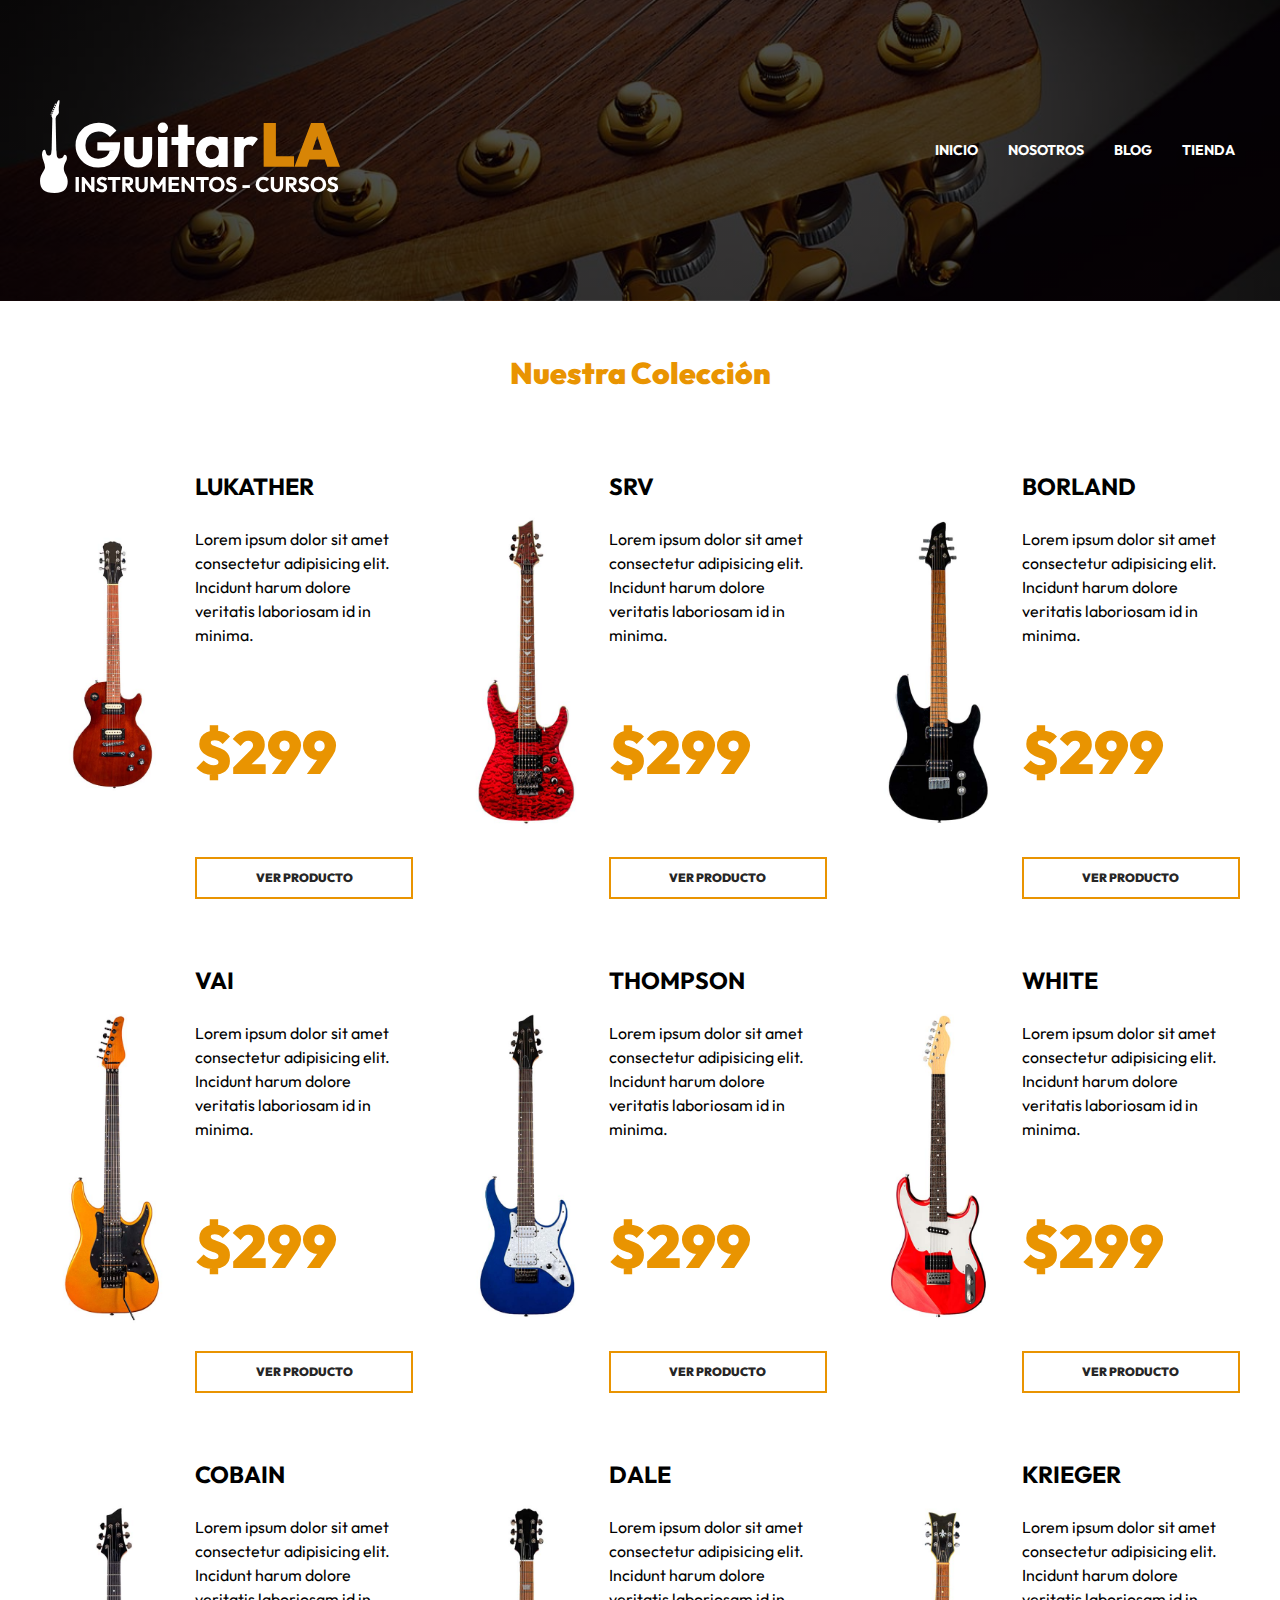
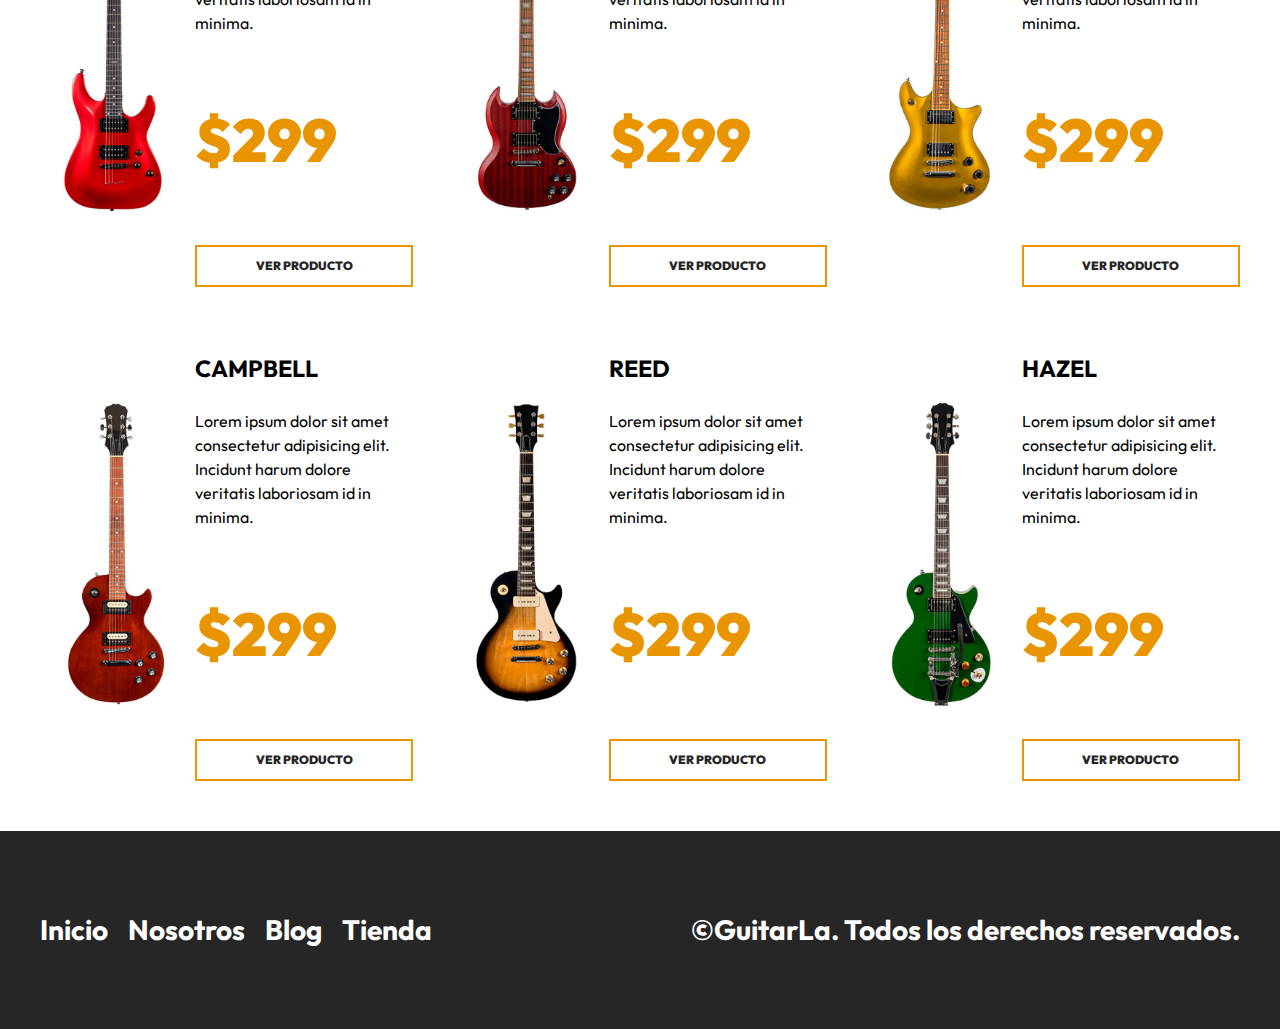
<file: tienda.html>
<!DOCTYPE html>
<html lang="en">
<head>
    <meta charset="UTF-8">
    <meta http-equiv="X-UA-Compatible" content="IE=edge">
    <meta name="viewport" content="width=device-width, initial-scale=1.0">
    <title>GuitarLA Online Store</title>
    <link rel="stylesheet" href="css/normalize.css">
    <link rel="preconnect" href="https://fonts.googleapis.com">
    <link rel="preconnect" href="https://fonts.gstatic.com" crossorigin>
    <link href="https://fonts.googleapis.com/css2?family=Outfit:wght@400;700;900&display=swap" rel="stylesheet"> 
    <link rel="stylesheet" href="css/app.css">
</head>
<body>
    <header class="header">
        <div class="header__contenedor">
            <div class="header__barra">
                <a href="/"><img src="img/logo.svg" alt="imagen-logo" class="header__logo"></a>
                <nav class="navegacion">
                    <a class="navegacion__enlace" href="index.html">Inicio</a>
                    <a class="navegacion__enlace" href="nosotros.html">Nosotros</a>
                    <a class="navegacion__enlace" href="blog.html">Blog</a>
                    <a class="navegacion__enlace" href="tienda.html">Tienda</a>
                </nav>
            </div> <!--barra-->
    </header>
    <main class="productos">
        <div class="productos__contenedor">
            <h2 class="productos__heading">Nuestra Colección</h2>
            <div class="productos__grid">
                <div class="producto">
                    <img src="img/guitarra_01.jpg" alt="Guitarra imagen" class="producto__imagen">
                    <div class="producto__contenido">
                        <h3 class="producto__nombre">Lukather</h3>
                        <p class="producto__descripcion">Lorem ipsum dolor sit amet consectetur adipisicing elit. Incidunt harum dolore veritatis laboriosam id in minima.</p>
                        <p class="producto__precio">$299</p>
                        <a href="producto.html" class="producto__enlace">Ver Producto</a>
                    </div>
                </div> <!--Producto-->
                <div class="producto">
                    <img src="img/guitarra_02.jpg" alt="Guitarra imagen" class="producto__imagen">
                    <div class="producto__contenido">
                        <h3 class="producto__nombre">SRV</h3>
                        <p class="producto__descripcion">Lorem ipsum dolor sit amet consectetur adipisicing elit. Incidunt harum dolore veritatis laboriosam id in minima.</p>
                        <p class="producto__precio">$299</p>
                        <a href="producto.html" class="producto__enlace">Ver Producto</a>
                    </div>
                </div> <!--Producto-->
                <div class="producto">
                    <img src="img/guitarra_03.jpg" alt="Guitarra imagen" class="producto__imagen">
                    <div class="producto__contenido">
                        <h3 class="producto__nombre">Borland</h3>
                        <p class="producto__descripcion">Lorem ipsum dolor sit amet consectetur adipisicing elit. Incidunt harum dolore veritatis laboriosam id in minima.</p>
                        <p class="producto__precio">$299</p>
                        <a href="producto.html" class="producto__enlace">Ver Producto</a>
                    </div>
                </div> <!--Producto-->
                <div class="producto">
                    <img src="img/guitarra_04.jpg" alt="Guitarra imagen" class="producto__imagen">
                    <div class="producto__contenido">
                        <h3 class="producto__nombre">VAI</h3>
                        <p class="producto__descripcion">Lorem ipsum dolor sit amet consectetur adipisicing elit. Incidunt harum dolore veritatis laboriosam id in minima.</p>
                        <p class="producto__precio">$299</p>
                        <a href="producto.html" class="producto__enlace">Ver Producto</a>
                    </div>
                </div> <!--Producto-->
                <div class="producto">
                    <img src="img/guitarra_05.jpg" alt="Guitarra imagen" class="producto__imagen">
                    <div class="producto__contenido">
                        <h3 class="producto__nombre">Thompson</h3>
                        <p class="producto__descripcion">Lorem ipsum dolor sit amet consectetur adipisicing elit. Incidunt harum dolore veritatis laboriosam id in minima.</p>
                        <p class="producto__precio">$299</p>
                        <a href="producto.html" class="producto__enlace">Ver Producto</a>
                    </div>
                </div> <!--Producto-->
                <div class="producto">
                    <img src="img/guitarra_06.jpg" alt="Guitarra imagen" class="producto__imagen">
                    <div class="producto__contenido">
                        <h3 class="producto__nombre">White</h3>
                        <p class="producto__descripcion">Lorem ipsum dolor sit amet consectetur adipisicing elit. Incidunt harum dolore veritatis laboriosam id in minima.</p>
                        <p class="producto__precio">$299</p>
                        <a href="producto.html" class="producto__enlace">Ver Producto</a>
                    </div>
                </div> <!--Producto-->
                <div class="producto">
                    <img src="img/guitarra_07.jpg" alt="Guitarra imagen" class="producto__imagen">
                    <div class="producto__contenido">
                        <h3 class="producto__nombre">Cobain</h3>
                        <p class="producto__descripcion">Lorem ipsum dolor sit amet consectetur adipisicing elit. Incidunt harum dolore veritatis laboriosam id in minima.</p>
                        <p class="producto__precio">$299</p>
                        <a href="producto.html" class="producto__enlace">Ver Producto</a>
                    </div>
                </div> <!--Producto-->
                <div class="producto">
                    <img src="img/guitarra_08.jpg" alt="Guitarra imagen" class="producto__imagen">
                    <div class="producto__contenido">
                        <h3 class="producto__nombre">Dale</h3>
                        <p class="producto__descripcion">Lorem ipsum dolor sit amet consectetur adipisicing elit. Incidunt harum dolore veritatis laboriosam id in minima.</p>
                        <p class="producto__precio">$299</p>
                        <a href="producto.html" class="producto__enlace">Ver Producto</a>
                    </div>
                </div> <!--Producto-->
                <div class="producto">
                    <img src="img/guitarra_09.jpg" alt="Guitarra imagen" class="producto__imagen">
                    <div class="producto__contenido">
                        <h3 class="producto__nombre">Krieger</h3>
                        <p class="producto__descripcion">Lorem ipsum dolor sit amet consectetur adipisicing elit. Incidunt harum dolore veritatis laboriosam id in minima.</p>
                        <p class="producto__precio">$299</p>
                        <a href="producto.html" class="producto__enlace">Ver Producto</a>
                    </div>
                </div> <!--Producto-->
                <div class="producto">
                    <img src="img/guitarra_10.jpg" alt="Guitarra imagen" class="producto__imagen">
                    <div class="producto__contenido">
                        <h3 class="producto__nombre">Campbell</h3>
                        <p class="producto__descripcion">Lorem ipsum dolor sit amet consectetur adipisicing elit. Incidunt harum dolore veritatis laboriosam id in minima.</p>
                        <p class="producto__precio">$299</p>
                        <a href="producto.html" class="producto__enlace">Ver Producto</a>
                    </div>
                </div> <!--Producto-->
                <div class="producto">
                    <img src="img/guitarra_11.jpg" alt="Guitarra imagen" class="producto__imagen">
                    <div class="producto__contenido">
                        <h3 class="producto__nombre">Reed</h3>
                        <p class="producto__descripcion">Lorem ipsum dolor sit amet consectetur adipisicing elit. Incidunt harum dolore veritatis laboriosam id in minima.</p>
                        <p class="producto__precio">$299</p>
                        <a href="producto.html" class="producto__enlace">Ver Producto</a>
                    </div>
                </div> <!--Producto-->
                <div class="producto">
                    <img src="img/guitarra_12.jpg" alt="Guitarra imagen" class="producto__imagen">
                    <div class="producto__contenido">
                        <h3 class="producto__nombre">Hazel</h3>
                        <p class="producto__descripcion">Lorem ipsum dolor sit amet consectetur adipisicing elit. Incidunt harum dolore veritatis laboriosam id in minima.</p>
                        <p class="producto__precio">$299</p>
                        <a href="producto.html" class="producto__enlace">Ver Producto</a>
                    </div>
                </div> <!--Producto-->
                
            </div> <!--grid-->
        </div>
    </main>
    <footer class="footer">
        <div class="footer__contenedor footer__contenido">
            <nav class="footer__nav">
                <a href="index.html" class="footer__enlace">Inicio</a>
                <a href="nosotros.html" class="footer__enlace">Nosotros</a>
                <a href="blog.html" class="footer__enlace"> Blog</a>
                <a href="tienda" class="footer__enlace">Tienda</a>
            </nav>
            <p class="footer__copyright">&copy;GuitarLa. Todos los derechos reservados.</p>
        </div>
    </footer>
</body>
</html>
</file>
<file: css/app.css>
:root {
    --primary: #e99401;
    --negro: #262626;
    --blanco: #FFF;
    --fuente-principal: 'Outfit', sans-serif;
}
html {
    font-size: 62.5%;
    box-sizing: border-box;
}
*, *:before, *:after {
    box-sizing: inherit;
}
body {
    font-size: 2rem;
    font-family: var(--fuente-principal);
    line-height: 1.5;
}
img {
    max-width: 100%;
}
[class*="contenedor"]{    
    max-width: 120rem;
    margin: 0 auto;
    width: 95%;
}
[class$="heading"]{    /* Los que finalizan con heading*/
    font-size: 4ren;
    text-align: center;
    font-weight: 900;
    color: var(--primary);
    margin: 5rem 0;
}
.header{
    background-image: linear-gradient(to right, rgb(0 0 0 / .7), rgb(0 0 0 / .7)), url(../img/header.jpg);
    background-size: cover;
    background-position: 50%;
    padding: 5rem 0;
    position: relative;
}
.header__barra{
    display: flex;
    flex-direction: column;
    align-items: center;
    padding: 5rem 0;
}
@media(min-width: 768px){
    .header__barra{
        flex-direction: row;
        justify-content: space-between;
    }
}
.header__logo{
    width: 30rem;
}
.navegacion{
    display: flex;
    gap: 2rem;
    margin-top: 5rem;
    position: relative;
    z-index: 1;
}
@media(min-width: 768px){
    .navegacion{
        margin-top: 0;
    }
}
.navegacion__enlace{
    color:var(--blanco);
    text-decoration: none;
    text-transform: uppercase;
    padding: .5rem;
    font-size: 1.4rem;
    font-weight: 700;
    transition-property: background-color;
    transition-duration: .3s;
}
.navegacion__enlace:hover{
    background-color: var(--primary);
}
.modelo{
    color: var(--blanco);
    margin-top: 5rem;
    text-align: center;
}
@media(min-width: 768px){
    .modelo{
        text-align: left;
        width: 50%;
    }
}
.modelo__nombre{
    font-size: 8rem;
}
.modelo__precio{
    font-size: 6rem;
    color: var(--primary);
    font-weight: 900;
    line-height: 0;
}
.modelo__enlace{
    margin-top: 2rem;
    text-decoration: none;
    padding: 1rem 5rem;
    border: 2px solid var(--primary);
    color: var(--blanco);
    text-transform: uppercase;
    font-weight: 700;
    font-size: 1.4rem;
    transition-property: background-color;
    transition-duration: .3s;
}
.modelo__enlace:hover{
    background-color: var(--primary);
}
.header__guitarra{
    display: none;
}
@media(min-width: 992px){
    .header__guitarra{
        display: block;
        position: absolute;
        right: 0;
        bottom: 0;

        animation-name: mostrarImagen;
        animation-duration: 2s;
        animation-delay: 0;
        animation-timing-function: ease-in-out;
        /*animation-iteration-count: 4;  la animacion se repetira 4 veces*/
    }
}
@keyframes mostrarImagen{
    0%{
        opacity: 0;
        transform: translateX(-10rem);
    }
    50%{
        opacity: 0;
    }
    100%{
        opacity: 1;
        transform: translate(0);
    }
}
.productos__grid{
    display: grid;
    gap: 4rem;    
}
@media(min-width: 1200px){
    .productos__grid{
        grid-template-columns: repeat(3, 1fr);
    }
}
.producto{
    display: grid;
    grid-template-columns: 2fr 3fr;
    column-gap: 1rem;
    align-items: center;
}
.producto__nombre{
    font-size: 3;
    text-transform: uppercase;
}
.producto__descripcion{
    font-size: 1.6rem;
}
.producto__precio{
    color: var(--primary);
    font-size: 6rem;
    font-weight: 900;
}
.producto__enlace{
    margin-top: 2rem;
    display: block; 
    text-decoration: none;
    color: var(--negro);
    padding: 1rem 5rem;
    border: 2px solid var(--primary);
    text-align: center;
    font-size: 1.2rem;
    font-weight: 900;
    text-transform: uppercase; 
    transition-property: background-color;
    transition-duration: .4s;
}
.producto__enlace:hover{
    background-color: var(--primary);
    color: var(--blanco);
}
.producto__formulario{
    display: flex;
    flex-direction: column;
}
.producto__label{
    font-size: 2.2rem;
    margin-right: 1rem;
}
.producto__cantidad{
    border: 2px solid var(--primary);
    padding: 1rem;
    text-align: center;
}
.producto__cantidad:focus-visible{     /* Cuando el selector esta activo. outline es similar al border pero se activa cuando este select esta activo */
    outline: 2px solid var(--primary);
    border: none;
}
.producto__agregar-carrito{
    margin-top: 3rem;
    display: block;
    background-color: var(--primary);
    text-decoration: none;
    text-transform: uppercase;
    border: none;
    text-align: center;
    padding: 2rem 5rem;
    color: var(--blanco);
    font-weight: 700;
    font-size: 1.8rem;
    transition-property: background-color;
    transition-duration: .4s;
}
.producto__agregar-carrito:hover{
    background-color: var(--negro);
    cursor: pointer;
}

.cursos{
    background-image: linear-gradient(to right, rgb(0 0 0 / .65), rgb(0 0 0 / .65)), url(../img/cursos_bg.jpg);
    padding: 10rem 0;
    margin-top: 10rem;
    background-repeat: no-repeat;
    background-size: cover;
    background-position: center center;
}
@media(min-width: 768px){
    .cursos__grid{
        display: grid;
        grid-template-columns: repeat(2, 1fr);
        column-gap: 2rem;
    }
}
.cursos__contenido{
    display: flex;
    flex-direction: column;
    align-items: center;
}
@media(min-width: 768px){
    .cursos__contenido{
        grid-column: 2/3;
    }
}
.cursos__texto{
    color: var(--blanco);
    text-align: center;    
    font-size: 2.4rem;
}
.cursos__enlace{
    color: var(--blanco);
    text-transform: uppercase;
    margin-top: 2rem;
    display: inline-block;
    border: 2px solid var(--primary);
    text-decoration: none;
    padding: 1rem  5rem;
    font-size: 1.4rem;
    font-weight: 700;
    transition-property: background-color;
    transition-duration: .4s;
}
.cursos__enlace:hover{
    background-color: var(--primary);
    color: var(--blanco);
}
.blog__grid{
    display: grid;
    grid-template-columns: 1;
    gap: 4rem;
}
@media(min-width: 768px){
    .blog__grid{
        grid-template-columns: repeat(2, 1fr);
    }
}
@media(min-width: 1200px){
    .blog__grid{
        grid-template-columns: repeat(4, 1fr);
    }
    .blog__grid--pagina{
        grid-template-columns: repeat(3, 1fr);
    }
}
.entrada{
    max-width: 80rem;
    margin: 0 auto;
}
.entrada__contenido{
    padding: 2rem;
}
.entrada__titulo{
    font-weight: 400;
    font-size: 2.8rem;
    line-height: 1.2;
    margin: 0;
}
.entrada__fecha{
    color: var(--primary);
    font-size: 1.6rem;
}
.entrada__enlace{
    margin-top: 2rem;
    display: block; 
    text-decoration: none;
    color: var(--negro);
    padding: 1rem 5rem;
    border: 2px solid var(--primary);
    text-align: center;
    font-size: 1.2rem;
    font-weight: 900;
    text-transform: uppercase; 
    transition-property: background-color;
    transition-duration: .4s;
}
.entrada__enlace:hover{
    background-color: var(--primary);
    color: var(--blanco);
}
.entrada__texto{
    display: -moz-box;
    display: -webkit-box;
    -webkit-box-orient: vertical;
    -webkit-line-clamp: 4;
    -moz-box-orient: vertical;
    line-clamp: 4;
    overflow: hidden;
    font-size: 1.6rem;
}
.footer{
    margin-top: 5rem;
    background-color: var(--negro);
    padding: 5rem 0;
   
}
@media(min-width: 768px){
    .footer__contenido{
        display: flex;
        justify-content: space-between;
    }
}
.footer__nav{
    display: flex;
    flex-direction: column;
    align-items: center;
}
@media(min-width: 768px){
    .footer__nav{
        flex-direction: row;
        gap: 2rem;
    }
}
.footer__enlace{
    font-size: 2.8rem;
    color: var(--blanco);
    text-decoration: none;
    font-weight: 700;   
}
.footer__enlace:hover{
    color: var(--primary);
}
.footer__copyright{
    font-size: 2.8rem;
    color: var(--blanco);
    font-weight: 700;
    text-align: center;
}
.nosotros__grid{
    display: grid;
    gap: 4rem;
}
@media(min-width: 768px){
    .nosotros__grid{
        grid-template-columns: repeat(2, 1fr);
        align-items: center;
    }
}
</file>
